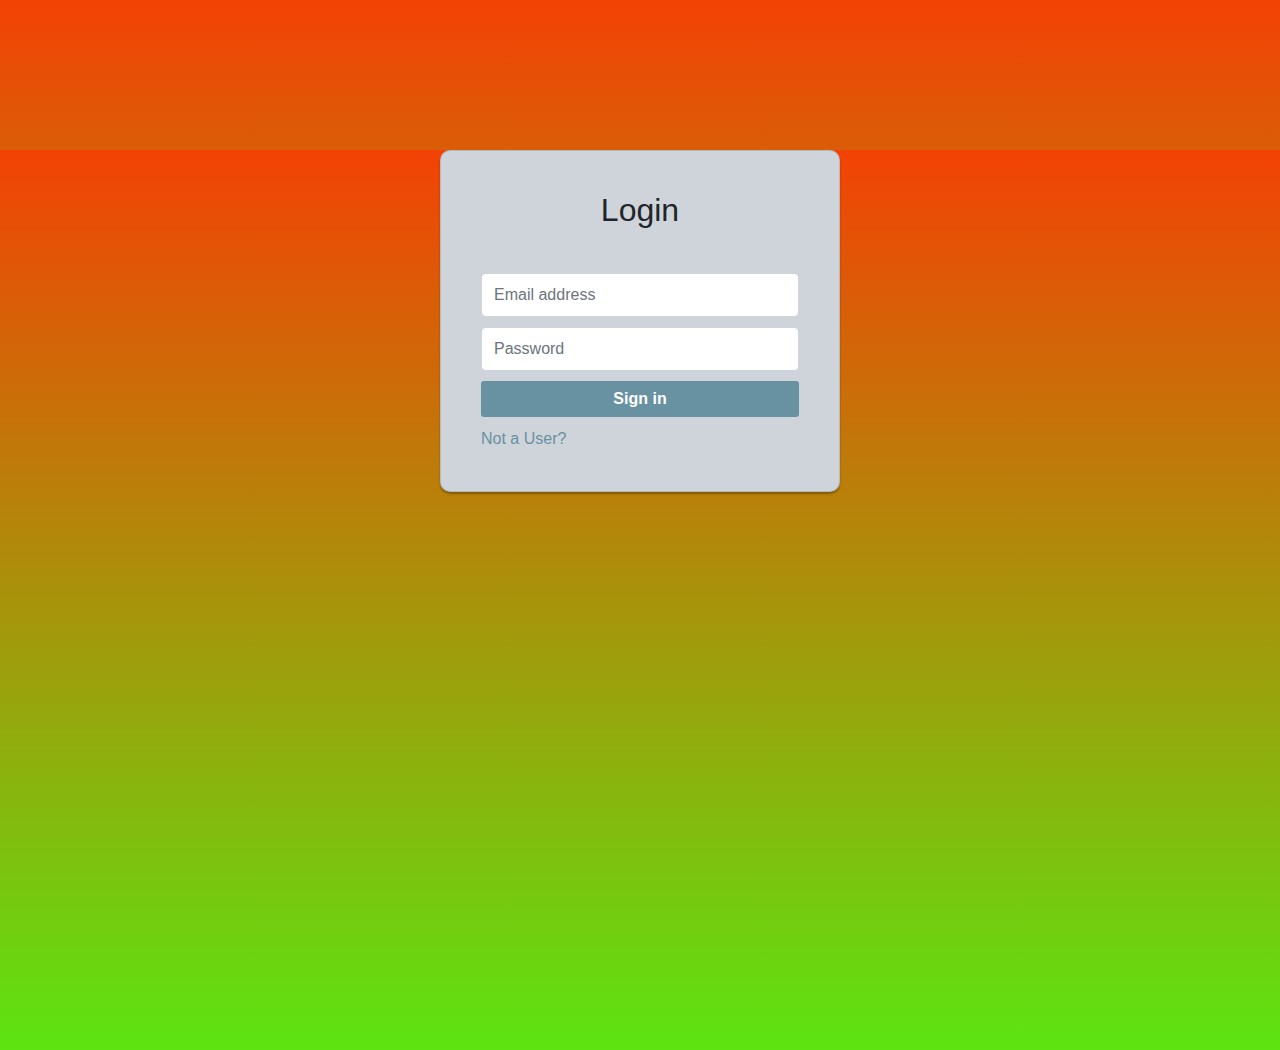
<file: index.html>
<!DOCTYPE html>
<html lang="en">
<head>
    <meta charset="UTF-8">
    <meta name="viewport" content="width=device-width, initial-scale=1.0">
    <meta http-equiv="X-UA-Compatible" content="ie=edge">
    <title>Login</title>
    <link href="https://maxcdn.bootstrapcdn.com/bootstrap/4.0.0/css/bootstrap.min.css" rel="stylesheet" id="bootstrap-css">
<script src="https://maxcdn.bootstrapcdn.com/bootstrap/4.0.0/js/bootstrap.min.js"></script>
<script src="https://code.jquery.com/jquery-1.11.1.min.js"></script>
<link rel="stylesheet" href="styles/style.css">
</head>
<body>
        <div class="container">
                <div class="card card-container">
                    <h2 class="text-center">Login</h2>
     <p id="profile-name" class="profile-name-card"></p>
                    <form class="form-signin">
                        <span id="reauth-email" class="reauth-email"></span>
                        <input type="email" id="inputEmail" class="form-control" placeholder="Email address">
                        <input type="password" id="inputPassword" class="form-control" placeholder="Password">
                        <button class="btn btn-lg btn-primary btn-block btn-signin" type="button" id="login">Sign in</button>
                    </form>
                    <a href="templates/signup.html" class="forgot-password">
                        Not a User?
                    </a>
                </div>
            </div>
            <script src="scripts/login.js"></script>
</body>
</html>
</file>
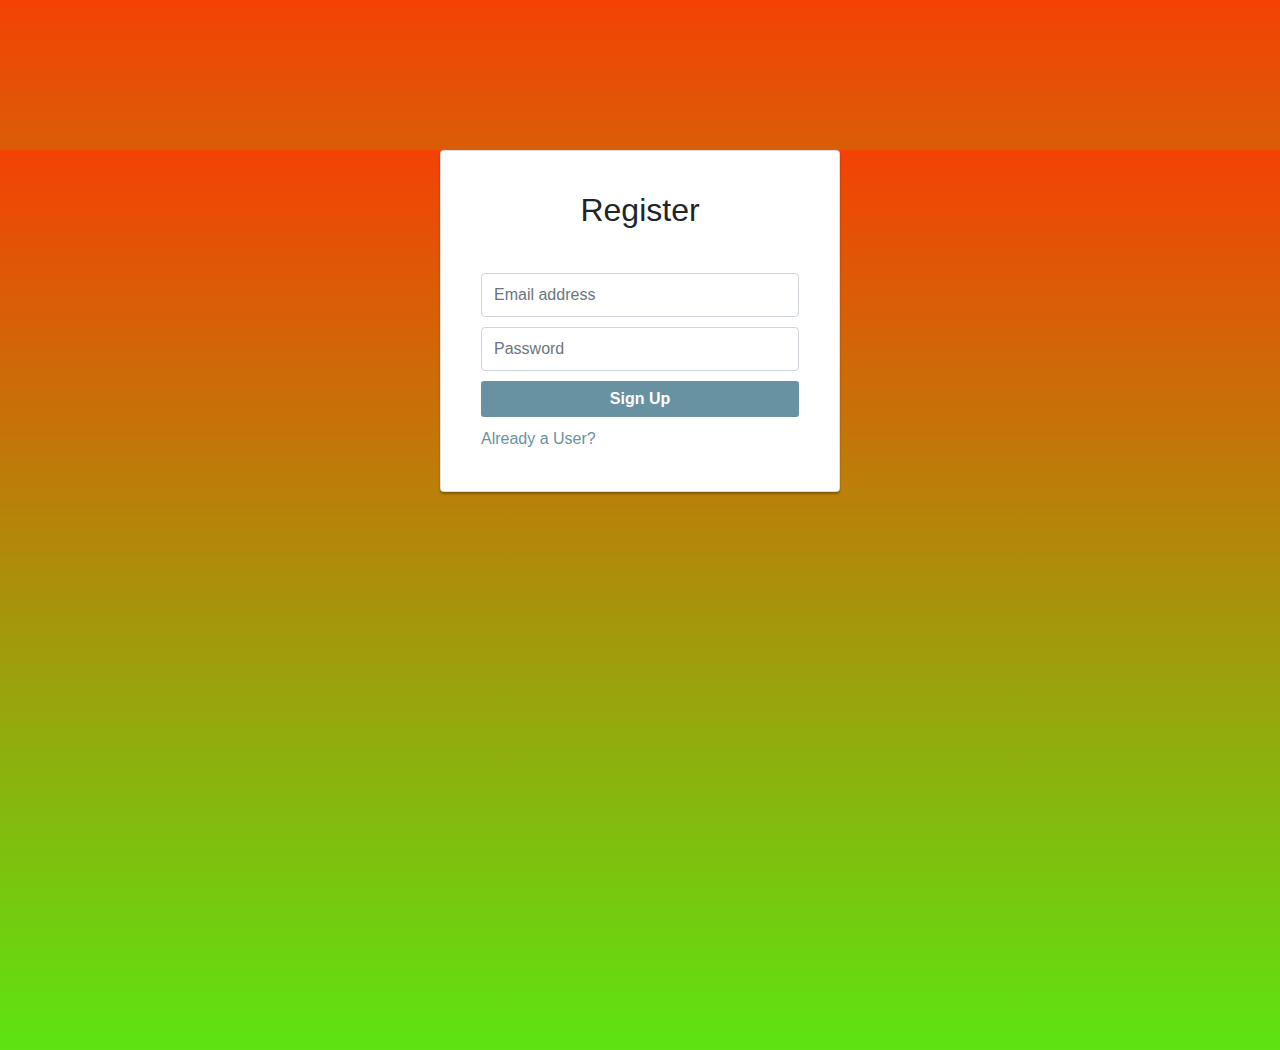
<file: templates/signup.html>
<!DOCTYPE html>
<html lang="en">
<head>
    <meta charset="UTF-8">
    <meta name="viewport" content="width=device-width, initial-scale=1.0">
    <meta http-equiv="X-UA-Compatible" content="ie=edge">
    <link rel="stylesheet" href="../styles/style.css"/>
    <link href="https://maxcdn.bootstrapcdn.com/bootstrap/4.0.0/css/bootstrap.min.css" rel="stylesheet" id="bootstrap-css">
    <script src="https://maxcdn.bootstrapcdn.com/bootstrap/4.0.0/js/bootstrap.min.js"></script>
    <script src="https://code.jquery.com/jquery-1.11.1.min.js"></script>
    <title>signup</title>
</head>
<body>
    <div class="container">
        <div class="card card-container">
            <h2 class="text-center">Register</h2>
<p id="profile-name" class="profile-name-card"></p>
            <form class="form-signin">
                <span id="reauth-email" class="reauth-email"></span>
                <input type="email" id="inputEmail" class="form-control" placeholder="Email address">
                <input type="password" id="inputPassword" class="form-control" placeholder="Password">
                <button class="btn btn-lg btn-primary btn-block btn-signin" type="button" id="signup">Sign Up</button>
            </form>
            <a href="../index.html" class="forgot-password">
                Already a User?
            </a>
        </div>
    </div>
             
           <script src="../scripts/signup.js"></script>

</body>
</html>
</file>
<file: styles/style.css>
body, html {
  height: 100%;
  background-repeat: no-repeat;
  background-image: linear-gradient(rgb(243, 66, 5), rgb(93, 228, 17));
}

.card-container.card {
  max-width: 400px;
  padding: 40px 40px;
}

.btn {
  font-weight: 700;
  height: 36px;
  -moz-user-select: none;
  -webkit-user-select: none;
  user-select: none;
  cursor: default;
}

.card {
  background-color: #ced4da;
  padding: 20px 25px 30px;
  margin: 0 auto 25px;
  margin-top: 150px;
  -moz-border-radius: 10px;
  -webkit-border-radius: 2px;
  border-radius: 10px;
  -moz-box-shadow: 0px 2px 2px rgba(0, 0, 0, 0.3);
  -webkit-box-shadow: 0px 2px 2px rgba(0, 0, 0, 0.3);
  box-shadow: 0px 2px 2px rgba(0, 0, 0, 0.3);
}

.profile-img-card {
  width: 96px;
  height: 96px;
  margin: 0 auto 10px;
  display: block;
  -moz-border-radius: 50%;
  -webkit-border-radius: 50%;
  border-radius: 50%;
}

.profile-name-card {
  font-size: 16px;
  font-weight: bold;
  text-align: center;
  margin: 10px 0 0;
  min-height: 1em;
}

.reauth-email {
  display: block;
  color: #404040;
  line-height: 2;
  margin-bottom: 10px;
  font-size: 14px;
  text-align: center;
  overflow: hidden;
  text-overflow: ellipsis;
  white-space: nowrap;
  -moz-box-sizing: border-box;
  -webkit-box-sizing: border-box;
  box-sizing: border-box;
}

.form-signin #inputEmail,#city,#phone,#state,#country,#age,#address,#name,#email,
.form-signin #inputPassword {
  direction: ltr;
  height: 44px;
  font-size: 16px;
}

.form-signin input[type=email],
.form-signin input[type=password],
.form-signin input[type=text],
.form-signin input[type=number],

.form-signin button {
  width: 100%;
  display: block;
  margin-bottom: 10px;
  z-index: 1;
  position: relative;
  -moz-box-sizing: border-box;
  -webkit-box-sizing: border-box;
  box-sizing: border-box;
}

.form-signin .form-control:focus {
  border-color: rgb(104, 145, 162);
  outline: 0;
  -webkit-box-shadow: inset 0 1px 1px rgba(0,0,0,.075),0 0 8px rgb(104, 145, 162);
  box-shadow: inset 0 1px 1px rgba(0,0,0,.075),0 0 8px rgb(104, 145, 162);
}

.btn.btn-signin {
  background-color: rgb(104, 145, 162);
  /* background-color: linear-gradient(rgb(104, 145, 162), rgb(12, 97, 33));*/
  padding: 0px;
  font-weight: 700;
  font-size: 16px;
  height: 36px;
  -moz-border-radius: 3px;
  -webkit-border-radius: 3px;
  border-radius: 3px;
  border: none;
  -o-transition: all 0.218s;
  -moz-transition: all 0.218s;
  -webkit-transition: all 0.218s;
  transition: all 0.218s;
}

.btn.btn-signin:hover,
.btn.btn-signin:active,
.btn.btn-signin:focus {
  background-color: rgb(12, 97, 33);
}

.forgot-password {
  color: rgb(104, 145, 162);
}

.forgot-password:hover,
.forgot-password:active,
.forgot-password:focus{
  color: rgb(12, 97, 33);
}
</file>
